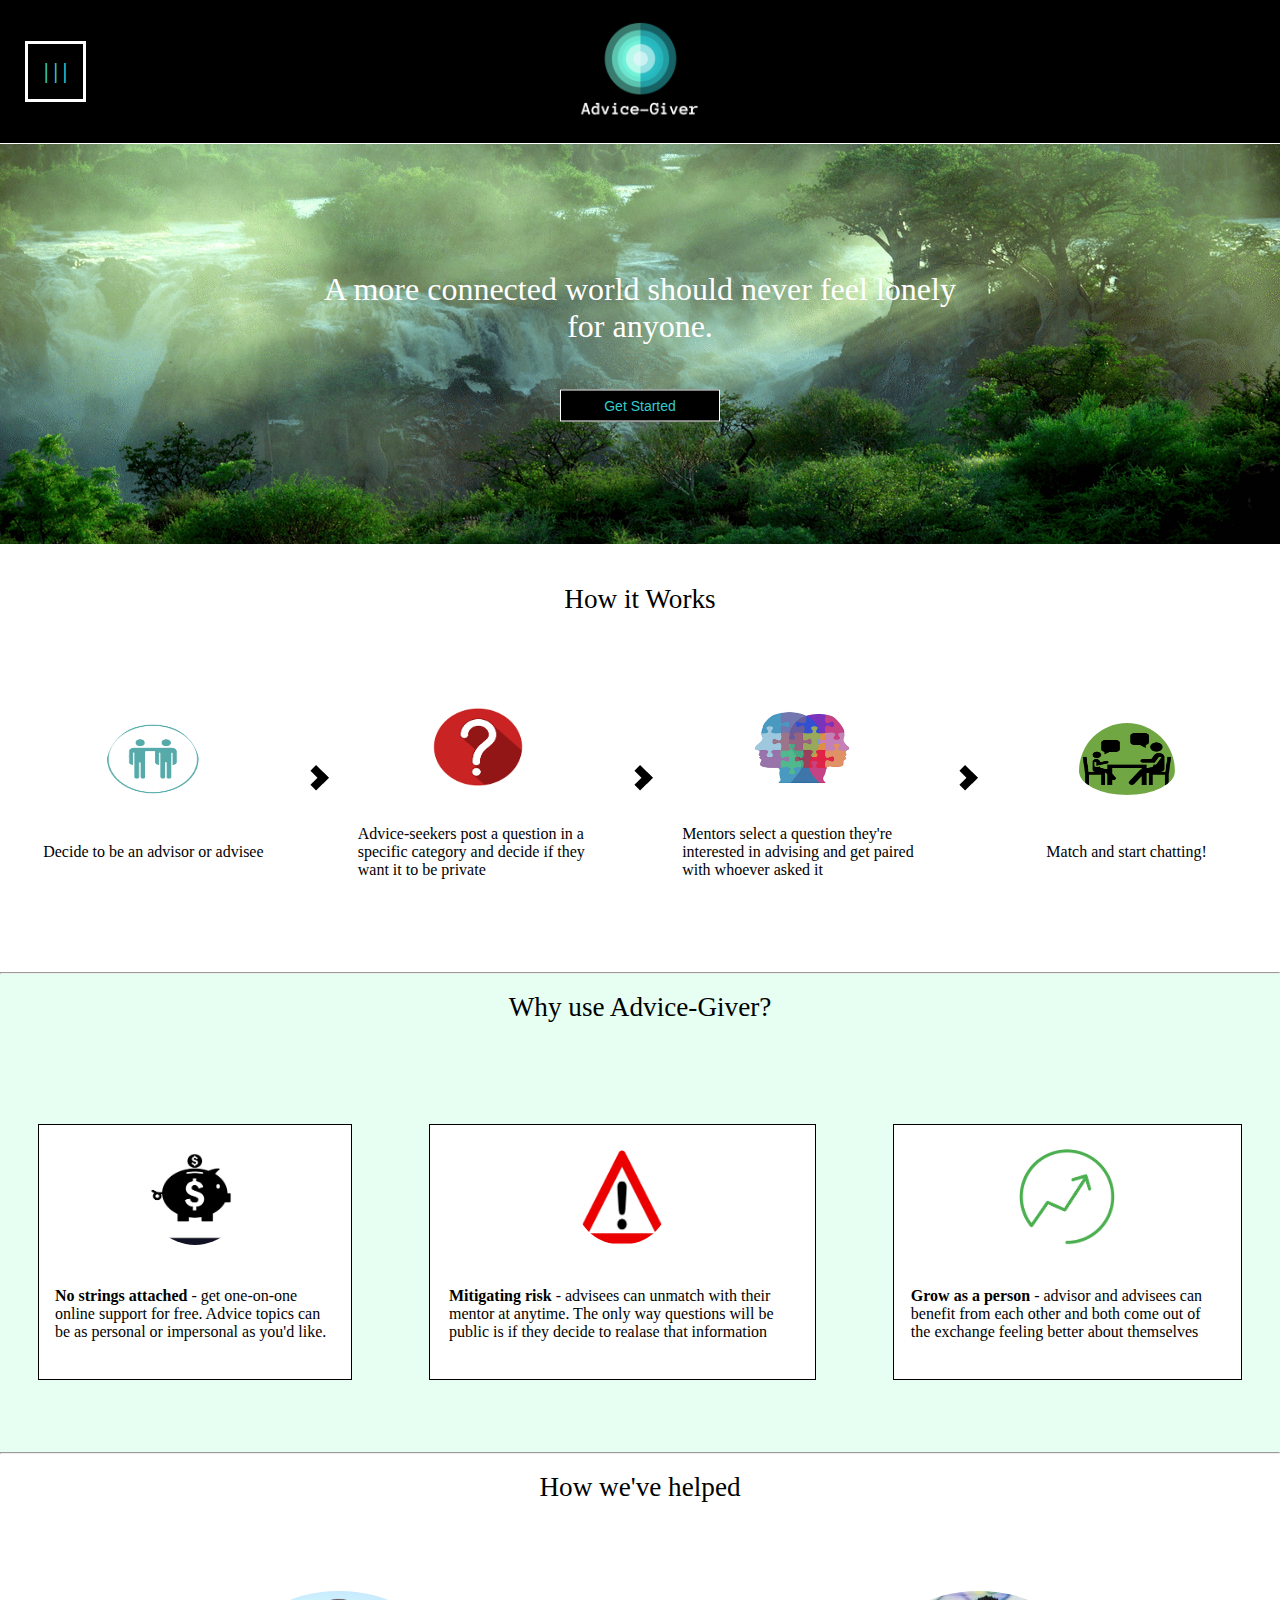
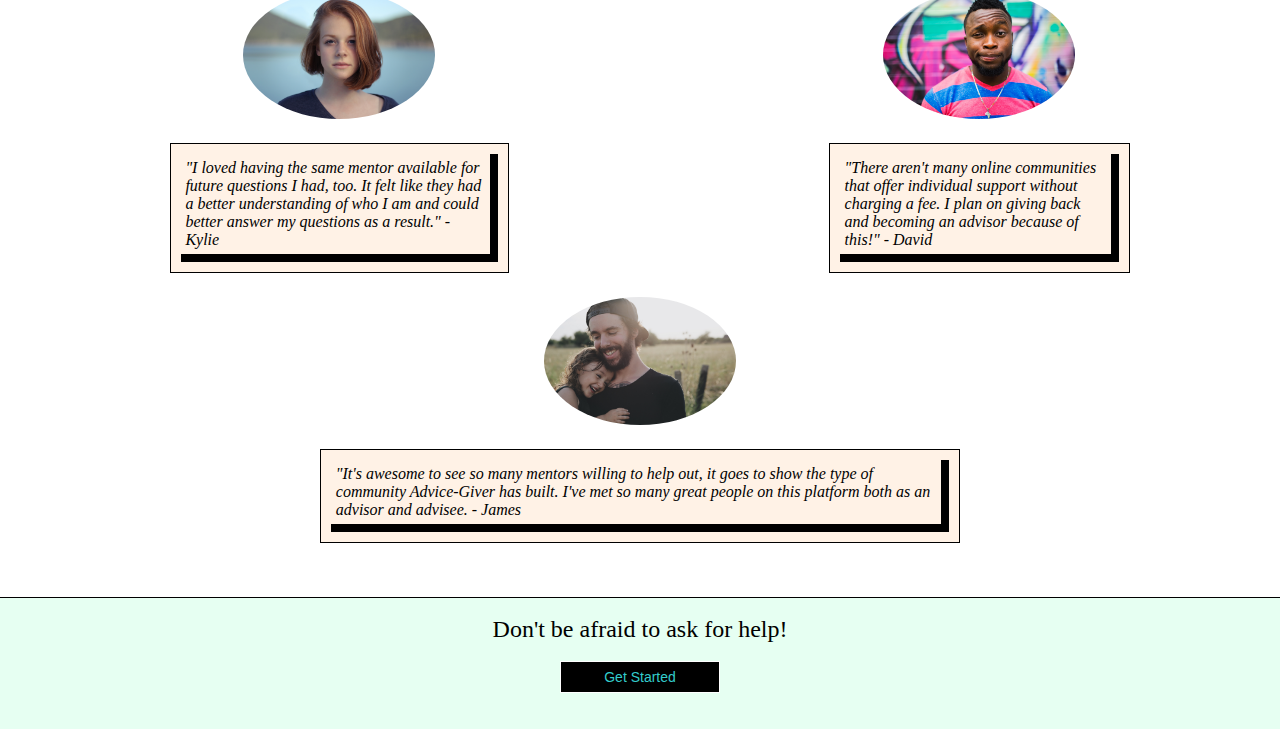
<file: index.html>
<!DOCTYPE html>

<html lang="en" font-size: 62.5%>


 <!-- Head -->
  <head>
    <meta charset="utf-8" />
    <meta name="viewport" content="width=device-width, initial-scale=1.0" />

    <title>Advice-Giver</title>

    <link rel="stylesheet" href="css/index.css" />
    
    <link rel="stylesheet" href="https://unpkg.com/aos@next/dist/aos.css" />

  </head>

  <!-- Header -->
<header>

<!-- Dropdown Header WIP-->
    <div class="header-container">
			<div class="dropdown">
				<div class="dropdown-button">| | |</div>
				<div class="dropdown-content dropdown-hidden">
          <a class="dropdown-link" href="https://infallible-lumiere-c93889.netlify.com/about.html" target="_blank">About</a>
          <a class="dropdown-link" href="#" target="_blank">Login</a>
          <a class="dropdown-link" href="#" target="_blank">Get Started</a>
				</div>
			</div>
			<img src="Images/AdviceGiverLogo2.png" class="header" />
    </div>
    

  </header>

  <body>

<!-- Top Section -->
<section class="topsection">
  <img class="topimage" src="Images/Forest.gif" alt="Peaceful forest" style="width:100%">
   <div class="centered">A more connected world should never feel lonely for anyone.
    <br>
    <br>
  <button>Get Started</button>
  </div>
 </section>
 


<!-- 2nd section - How Does it Work Flow Chart-->
<section class="secondsection">
  <br>
  <br>
  <div class="sectionheader" id="worksheader">How it Works</div>

<div class="section2">


<!-- 2nd section - Step 1 of Flow Chart-->
    <div class="group">
  <img class="img" id="pad2" src="Images/counseling.png" alt="2 people talking about advice">

  <p> Decide to be an advisor or advisee</p>
  </div>
  <p><i class="arrow right"></i></p>

  <!-- 2nd section - Step 2 of Flow Chart-->
  <div class="group">
  <img class="img" id="pad" src="Images/Question.png" alt="2 pals having a good time">
  
  <p>Advice-seekers post a question in a specific category and decide if they want it to be private</p>
</div>

  <p><i class="arrow right"></i></p>



<!-- 2nd section - Step 3 of Flow Chart-->
 <div class="group">
  <img class="img" id="pad" src="Images/GrowAsAPerson.jpg" alt="Brain puzzle piece">

  <p>Mentors select a question they're interested in advising and get paired with whoever asked it</p>
</div>

  <p><i class="arrow right"></i></p>

<!-- 2nd section - Step 4 of Flow Chart-->
  <div class="group">
  <img class="img" id="pad2" src="Images/AdviceGivers.png" alt="Brain puzzle piece">
  
  <p>Match and start chatting!</p>
</div>
</div>
<br>
<br>
<br>
<br>
</section>

<!-- 3rd section - Why Use Advice Giver -->
<section class="thirdsection">
  <hr>
  <br>
    <div class="sectionheader" id="worksheader" >Why use Advice-Giver?</div>
    <br>
    
    <div class="whyuseheader">
<!-- 3rd section - Card #1 -->

      <div class="column" id="border">
      <img class="img" src="Images/PiggyBank.png" alt="Piggy bank symbol">
      <br>
      <div class="whyuse"><strong>No strings attached </strong>- get one-on-one online support for free. Advice topics can be as personal or impersonal as you'd like. </div>
    </div>

    <!-- 3rd section - Card #2 -->
    <div class="column" id="border">
      <img class="img" src="Images/HazardWarning.png" alt="Danger symbol">
      <br>
   <div class="whyuse"><strong>Mitigating risk</strong> - advisees can unmatch with their mentor at anytime. The only way questions will be public is if they decide to realase that information</div>
  </div>

    <!-- 3rd section - Card #3 -->
    <div class="column" id="border">
      <img class="img" src="Images/Grow.png" alt="Growth chart symbol">
      <br>
      <div class="whyuse"><strong>Grow as a person </strong> - advisor and advisees can benefit from each other and both come out of the exchange feeling better about themselves</div>
    </div>
  </div>
<br>
<br>
<br>
<br>
<hr>
</section>

<!-- 4th section - How Weve Helped Testimonials  -->
<section class="fourthsection">
  <br>
    <div class="sectionheader">How we've helped</div>
    <div class="whyuseheader">
       

      <!-- 4th section - Testimonial #1  -->
      <div class="column">
        <img class="img" id="circlepic" src="Images/Testimonial1.jpg" alt="Picture of a girl">
        <div class="whyuse" id="textborder"> <i>"I loved having the same mentor available for future questions I had, too. It felt like they had a better understanding of who I am and could better answer my questions as a result." - Kylie </i></div>

  </div>

      <!-- 4th section - Testimonial #2  -->
  <div class="column">
      <img class="img" id="circlepic" src="Images/Testimonial2.jpg" alt="Picture of a girl">
      <div class="whyuse" id="textborder"> <i> "There aren't many online communities that offer individual support without charging a fee. I plan on giving back and becoming an advisor because of this!" - David </i></div>
</div>
</div>

    <!-- 4th section - Testimonial #3  -->
    <div class="column">
      <img class="img" id="circlepic" src="Images/Testimonial3.jpg"  alt="Picture of a guy">
        <div class="whyuse" id="textborder"> <i>"It's awesome to see so many mentors willing to help out, it goes to show the type of community Advice-Giver has built. I've met so many great people on this platform both as an advisor and advisee. - James </i></div>
    </div>
  
  </div>
<br>
<br>
<br>
</section>

<!-- Footer -->
<footer>

<div class="footerdiv">
    <br>
<p class="footerclass"> Don't be afraid to ask for help!</p>
<br>
<button id="footerbutton">Get Started</button>
<br>
<br>
</div>

</footer>

  </body>

  <script src="Home/home.js"></script>
</html>
</file>
<file: css/index.css>
/* Imported About LESS */
#aboutus {
  font-size: 3rem;
}
h3 {
  display: flex;
  justify-content: center;
  font-family: "arial black";
  font-size: 1.1rem;
}
.missionsection {
  background-color: #e6fff2;
  display: flex;
  flex-direction: row;
  justify-content: space-evenly;
  align-items: center;
  border-bottom: 1px solid black;
}
@media (max-width: 500px) {
  .missionsection {
    display: flex;
    flex-direction: column;
    justify-content: space-around;
  }
}
.missionstatement {
  width: 20rem;
  height: 10rem;
  margin-top: 3rem;
  margin-bottom: 3rem;
  background-color: white;
  border: 1px solid black;
  padding-left: 2%;
  padding-right: 2%;
}
@media (max-width: 500px) {
  .missionstatement {
    margin-top: 1rem;
    margin-bottom: 1rem;
  }
}
@media (max-width: 700px) {
  .missionstatement {
    padding-bottom: 4%;
  }
}
h1 {
  font-family: "arial black";
}
.teamparagraph {
  margin-left: 5%;
  margin-right: 5%;
  margin-top: 2%;
}
.teamheader {
  display: flex;
  justify-content: center;
  padding-top: 1%;
}
.lambda {
  text-decoration: none;
  color: black;
}
.teampic {
  height: 12rem;
  width: 12rem;
  box-shadow: 8px 8px 4px grey;
}
@media (max-width: 500px) {
  .teampic {
    box-shadow: none;
  }
}
@media (max-width: 700px) {
  .teampic {
    width: 7rem;
    height: 10rem;
    display: flex;
    flex-direction: row;
    justify-content: space-evenly;
    align-items: center;
  }
}
.teamflex {
  display: flex;
  flex-direction: row;
  justify-content: space-evenly;
  align-items: center;
  padding-top: 3%;
}
@media (max-width: 500px) {
  .teamflex {
    display: flex;
    flex-direction: column;
    justify-content: space-evenly;
    align-items: flex-start;
    margin-left: 3%;
    margin-right: 3%;
  }
}
.person {
  display: flex;
  flex-direction: column;
  justify-content: space-evenly;
  align-items: center;
}
@media (max-width: 500px) {
  .person {
    width: 100%;
    display: flex;
    flex-direction: row;
    justify-content: center;
    align-items: center;
    border-top: 2px solid black;
    padding-top: 2%;
    padding-bottom: 2%;
  }
}
.personrole {
  width: 100%;
}
@media (max-width: 500px) {
  .personrole {
    display: flex;
    flex-direction: column;
    margin-left: 3%;
    margin-right: 3%;
  }
}
h4 {
  padding-top: 1rem;
  padding-bottom: 1rem;
  font-size: 1.5rem;
}
@media (max-width: 700px) {
  h4 {
    font-size: 1.2rem;
  }
}
@media (max-width: 500px) {
  h4 {
    font-size: 1.4rem;
  }
}
.font {
  font-size: 1.1rem;
}
@media (max-width: 700px) {
  .font {
    font-size: 0.9rem;
  }
}
@media (max-width: 500px) {
  .font {
    font-size: 1.2rem;
  }
}
i.fab {
  border: 1px solid white;
}
/* Mobile Variable */
/*Tablet Variable */
/* Color Variable */
/* Start of Landing Page */
* {
  box-sizing: border-box;
  margin: 0;
  padding: 0;
}
/* Start of Dropdown Tabs */
/* Dropdown box itself */
.dropdown {
  z-index: 2;
  position: absolute;
  left: 25px;
  cursor: pointer;
}
/* Dropdown button inside box */
.dropdown .dropdown-button {
  padding: 1rem;
  border: 3px solid white;
  color: #33cccc;
  font-size: 20px;
  font-weight: bold;
}
/* Dropdown button hover */
.dropdown .dropdown-button:hover {
  background-color: white;
}
/* Dropdown tab box */
.dropdown .dropdown-content {
  width: 100%;
  position: absolute;
  background-color: white;
  display: flex;
  flex-direction: column;
  align-items: center;
  margin-top: 10px;
  border: 2.5px solid black;
}
/* Dropdown tabs themselves */
.dropdown .dropdown-link {
  width: 100%;
  text-align: center;
  padding: 15px 0;
  font-size: 18px;
  text-decoration: none;
  color: black;
  border-bottom: 1px solid black;
}
/* Dropdown tabs themselves hover */
.dropdown .dropdown-link:hover {
  color: #33cccc;
  background-color: black;
}
.dropdown .dropdown-hidden {
  display: none;
}
.header-container {
  width: 100%;
  height: 9rem;
  border-bottom: 1px solid #ffffff;
  display: flex;
  justify-content: center;
  align-items: center;
  background-color: black;
}
.header-container .header {
  height: 100%;
}
/* Advice Giver logo size */
.adviceheader {
  height: 10rem;
  width: 10rem;
}
@media (max-width: 500px) {
  .adviceheader {
    height: 15rem;
    width: 15rem;
  }
}
.nav-item {
  text-decoration: none;
  color: white;
  display: flex;
  flex-direction: row;
  justify-content: flex-start;
  margin: 60%;
}
@media (max-width: 500px) {
  .nav-item {
    display: flex;
    flex-direction: column;
    justify-content: space-evenly;
    align-items: center;
    margin: 10%;
  }
}
.navbar {
  display: flex;
  flex-direction: row;
  justify-content: space-between;
}
@media (max-width: 500px) {
  .navbar {
    display: flex;
    flex-direction: column;
    justify-content: space-evenly;
    align-items: center;
    margin-bottom: 3%;
  }
}
/* Top Section */
.topsection {
  position: relative;
  text-align: center;
  color: white;
}
.topimage {
  height: 25rem;
  width: 100%;
}
.centered {
  position: absolute;
  top: 50%;
  left: 50%;
  transform: translate(-50%, -50%);
  font-size: 2rem;
}
/* Buttons for top section and footer */
button {
  border: 1px solid white;
  height: 2rem;
  width: 10rem;
  color: #33cccc;
  background-color: black;
  font-size: 14px;
}
/* 2nd Section */
#worksheader {
  padding-bottom: 3.5%;
}
.section2 {
  width: 100%;
  display: flex;
  flex-direction: row;
  justify-content: space-evenly;
  align-items: center;
}
@media (max-width: 500px) {
  .section2 {
    display: flex;
    flex-direction: column;
  }
}
.group {
  display: flex;
  flex-direction: column;
  justify-content: center;
  align-items: center;
  width: 15rem;
  height: 15rem;
}
#pad {
  padding-bottom: 5%;
}
@media (max-width: 500px) {
  #pad {
    padding-bottom: 0%;
  }
}
#pad2 {
  padding-bottom: 10%;
}
@media (max-width: 500px) {
  #pad2 {
    padding-bottom: 0%;
  }
}
/* Arrows in 2nd section */
i {
  border: solid black;
  border-width: 0rem 0.5rem 0.5rem 0rem;
  display: inline-block;
  padding: 0.3rem;
}
.right {
  transform: rotate(-45deg);
  -webkit-transform: rotate(-45deg);
}
@media (max-width: 500px) {
  .right {
    transform: rotate(45deg);
    -webkit-transform: rotate(45deg);
  }
}
/* For 2nd, 3rd, and 4th section */
.sectionheader {
  font-size: 1.7rem;
  display: flex;
  flex-direction: row;
  justify-content: center;
  align-items: center;
  font-family: "arial black";
  padding-bottom: 2%;
}
.img {
  height: 6rem;
  width: 6rem;
  margin-bottom: 1.5rem;
  margin-top: 1.5rem;
  border-radius: 50%;
}
.column {
  display: flex;
  flex-direction: column;
  justify-content: center;
  align-items: center;
}
.whyuse {
  margin-left: 5%;
  margin-right: 5%;
}
/* Header for 3rd and 4th section */
.whyuseheader {
  display: flex;
  flex-direction: row;
  justify-content: space-evenly;
  align-items: center;
  margin-top: 3%;
  width: 100%;
}
@media (max-width: 500px) {
  .whyuseheader {
    display: flex;
    flex-direction: column;
    justify-content: flex-start;
    align-items: flex-start;
  }
}
/*  3rd section - Why Use Advice Giver */
.thirdsection {
  background-color: #e6fff2;
}
#border {
  border: 1px solid black;
  padding-bottom: 3%;
  margin-left: 3%;
  margin-right: 3%;
  background-color: white;
}
@media (max-width: 500px) {
  #border {
    margin-top: 3%;
    margin-bottom: 3%;
  }
}
/*  4th section - How Weve Helped */
#textborder {
  border: 1px solid black;
  padding: 10px;
  background-color: #fff2e6;
  width: 50%;
}
#circlepic {
  height: 8rem;
  width: auto;
}
/* Footer section */
footer {
  border-top: 1px solid black;
  background-color: #e6fff2;
}
.footerdiv {
  display: flex;
  flex-direction: column;
  justify-content: center;
  align-items: center;
}
.footerclass {
  font-size: 1.5rem;
}
</file>
